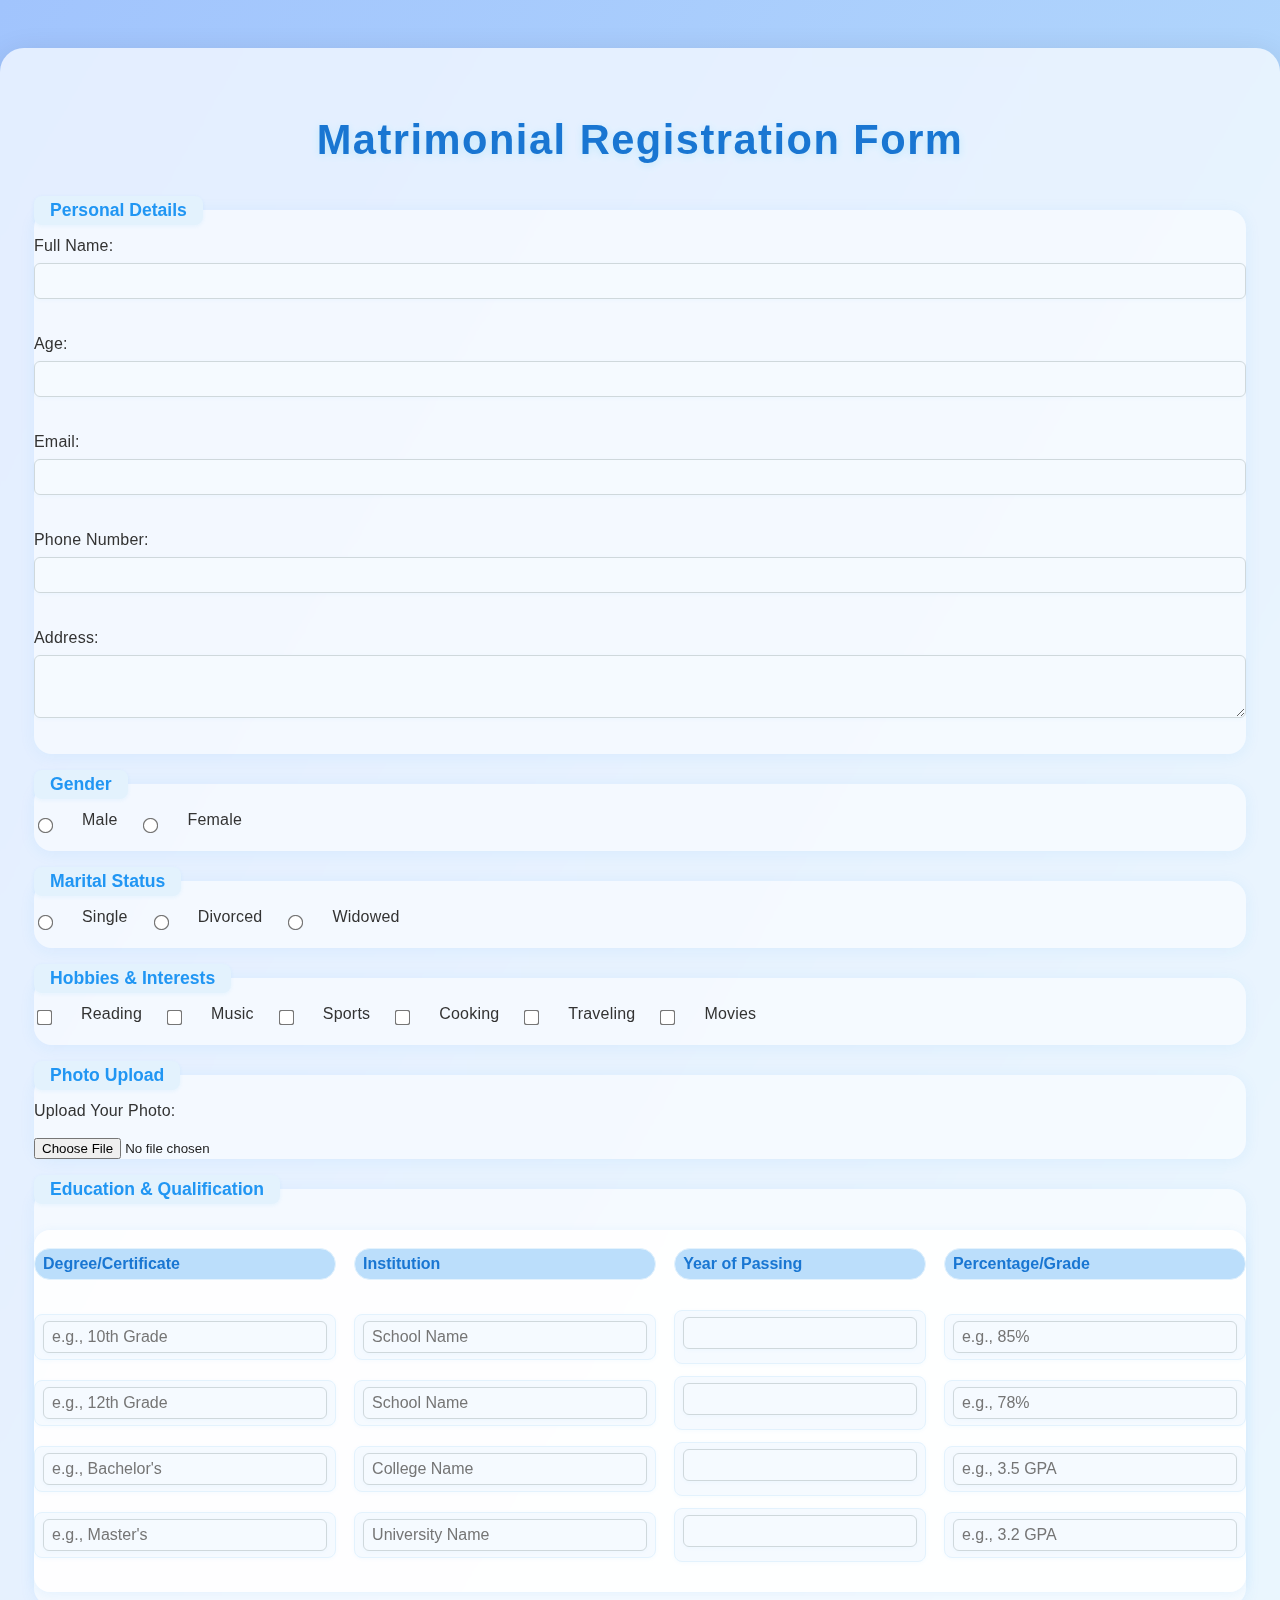
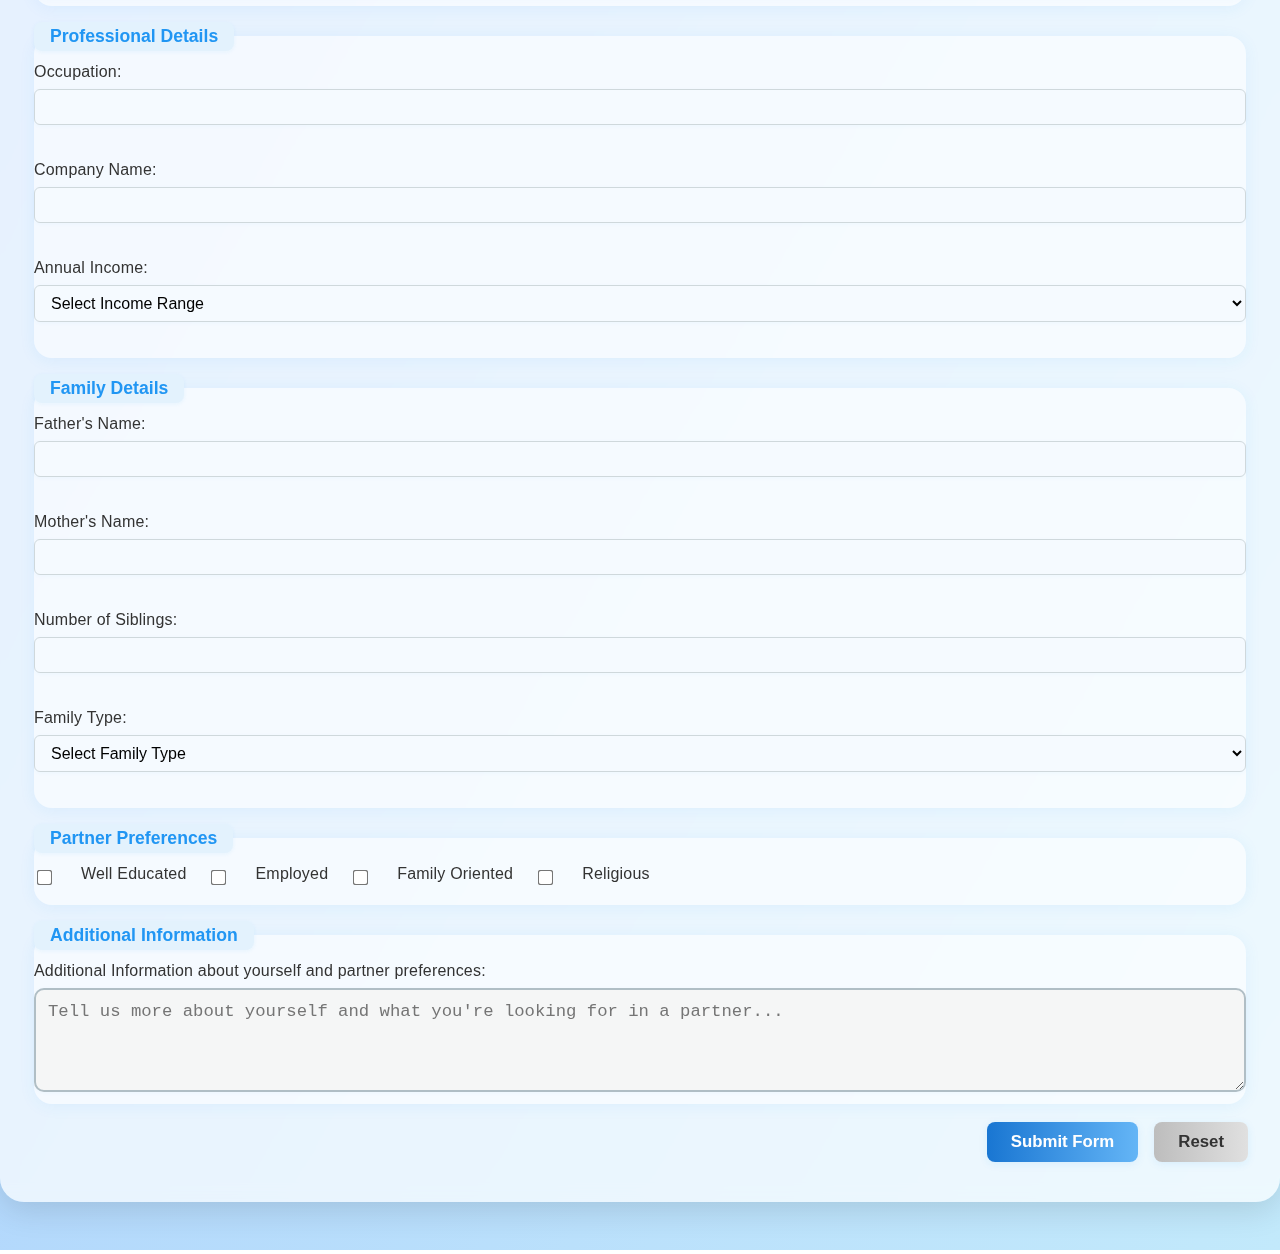
<file: Biodate_Project/biodata.html>
<!DOCTYPE html>
<html lang="en">

<head>
    <meta charset="UTF-8">
    <meta name="viewport" content="width=device-width, initial-scale=1.0">
    <title>Matrimonial Form</title>
    <link rel="stylesheet" href="style.css">
    <script src="validation.js"></script>
</head>

<body>
    <div class="container">
        <h1>Matrimonial Registration Form</h1>

        <form class="matrimonial-form">
            <fieldset class="section">
                <legend>Personal Details</legend>
            
                <label for="fullName">Full Name:</label>
                <div class="input-wrapper">
                    <input type="text" id="fullName" name="fullName" required>
                </div>
            
                <label for="age">Age:</label>
                <div class="input-wrapper">
                    <input type="number" id="age" name="age" min="18" max="80" required>
                </div>
            
                <label for="email">Email:</label>
                <div class="input-wrapper">
                    <input type="email" id="email" name="email" required>
                </div>
            
                <label for="phone">Phone Number:</label>
                <div class="input-wrapper">
                    <input type="tel" id="phone" name="phone" required>
                </div>
            
                <label for="address">Address:</label>
                <div class="input-wrapper">
                    <textarea id="address" name="address" rows="3"></textarea>
                </div>
            </fieldset>

            <fieldset class="section">
                <legend>Gender</legend>
                <div class="radio-group">
                    <input type="radio" id="male" name="gender" value="male" required>
                    <label for="male">Male</label>

                    <input type="radio" id="female" name="gender" value="female" required>
                    <label for="female">Female</label>
                </div>
            </fieldset>

            <fieldset class="section">
                <legend>Marital Status</legend>
                <div class="radio-group">
                    <input type="radio" id="single" name="maritalStatus" value="single" required>
                    <label for="single">Single</label>

                    <input type="radio" id="divorced" name="maritalStatus" value="divorced" required>
                    <label for="divorced">Divorced</label>

                    <input type="radio" id="widowed" name="maritalStatus" value="widowed" required>
                    <label for="widowed">Widowed</label>
                </div>
            </fieldset>

            <fieldset class="section">
                <legend>Hobbies & Interests</legend>
                <div class="checkbox-group">
                    <input type="checkbox" id="reading" name="hobbies" value="reading">
                    <label for="reading">Reading</label>

                    <input type="checkbox" id="music" name="hobbies" value="music">
                    <label for="music">Music</label>

                    <input type="checkbox" id="sports" name="hobbies" value="sports">
                    <label for="sports">Sports</label>

                    <input type="checkbox" id="cooking" name="hobbies" value="cooking">
                    <label for="cooking">Cooking</label>

                    <input type="checkbox" id="traveling" name="hobbies" value="traveling">
                    <label for="traveling">Traveling</label>

                    <input type="checkbox" id="movies" name="hobbies" value="movies">
                    <label for="movies">Movies</label>
                </div>
            </fieldset>

            <fieldset class="section">
                <legend>Photo Upload</legend>
                <label for="photo">Upload Your Photo:</label>
                <input type="file" id="photo" name="photo" accept="image/*">
            </fieldset>

            <fieldset class="section">
                <legend>Education & Qualification</legend>
                <table class="education-table">
                    <thead>
                        <tr>
                            <th>Degree/Certificate</th>
                            <th>Institution</th>
                            <th>Year of Passing</th>
                            <th>Percentage/Grade</th>
                        </tr>
                    </thead>
                    <tbody>
                        <tr>
                            <td><input type="text" name="degree1" placeholder="e.g., 10th Grade"></td>
                            <td><input type="text" name="institution1" placeholder="School Name"></td>
                            <td><input type="number" name="year1" min="1980" max="2025"></td>
                            <td><input type="text" name="grade1" placeholder="e.g., 85%"></td>
                        </tr>
                        <tr>
                            <td><input type="text" name="degree2" placeholder="e.g., 12th Grade"></td>
                            <td><input type="text" name="institution2" placeholder="School Name"></td>
                            <td><input type="number" name="year2" min="1980" max="2025"></td>
                            <td><input type="text" name="grade2" placeholder="e.g., 78%"></td>
                        </tr>
                        <tr>
                            <td><input type="text" name="degree3" placeholder="e.g., Bachelor's"></td>
                            <td><input type="text" name="institution3" placeholder="College Name"></td>
                            <td><input type="number" name="year3" min="1980" max="2025"></td>
                            <td><input type="text" name="grade3" placeholder="e.g., 3.5 GPA"></td>
                        </tr>
                        <tr>
                            <td><input type="text" name="degree4" placeholder="e.g., Master's"></td>
                            <td><input type="text" name="institution4" placeholder="University Name"></td>
                            <td><input type="number" name="year4" min="1980" max="2025"></td>
                            <td><input type="text" name="grade4" placeholder="e.g., 3.2 GPA"></td>
                        </tr>
                    </tbody>
                </table>
            </fieldset>

            <fieldset class="section">
                <legend>Professional Details</legend>
            
                <label for="occupation">Occupation:</label>
                <div class="input-wrapper">
                    <input type="text" id="occupation" name="occupation">
                </div>
            
                <label for="company">Company Name:</label>
                <div class="input-wrapper">
                    <input type="text" id="company" name="company">
                </div>
            
                <label for="income">Annual Income:</label>
                <div class="input-wrapper">
                    <select id="income" name="income">
                        <option value="">Select Income Range</option>
                        <option value="0-50">0 - 50 Thousands</option>
                        <option value="50 -100000">50 Thousand - 1 Lakhs</option>
                        <option value="1-2">1 - 2 Lakhs</option>
                        <option value="2+">2+ Lakhs</option>
                    </select>
                </div>
            </fieldset>

            <fieldset class="section">
                <legend>Family Details</legend>

                <label for="fatherName">Father's Name:</label>
                <div class="input-wrapper">
                    <input type="text" id="fatherName" name="fatherName">
                </div>

                <label for="motherName">Mother's Name:</label>
                <div class="input-wrapper">
                    <input type="text" id="motherName" name="motherName">
                </div>

                <label for="siblings">Number of Siblings:</label>
                <div class="input-wrapper">
                    <input type="number" id="siblings" name="siblings" min="0" max="10">
                </div>

                <label for="familyType">Family Type:</label>
                <div class="input-wrapper">
                    <select id="familyType" name="familyType">
                        <option value="">Select Family Type</option>
                        <option value="nuclear">Nuclear Family</option>
                        <option value="joint">Joint Family</option>
                    </select>
                </div>
            </fieldset>

            <fieldset class="section">
                <legend>Partner Preferences</legend>
                <div class="checkbox-group">
                    <input type="checkbox" id="educated" name="preferences" value="educated">
                    <label for="educated">Well Educated</label>

                    <input type="checkbox" id="employed" name="preferences" value="employed">
                    <label for="employed">Employed</label>

                    <input type="checkbox" id="family-oriented" name="preferences" value="family-oriented">
                    <label for="family-oriented">Family Oriented</label>

                    <input type="checkbox" id="religious" name="preferences" value="religious">
                    <label for="religious">Religious</label>

                </div>
            </fieldset>

            <fieldset class="section">
                <legend>Additional Information</legend>
                <label for="additionalInfo" class="sr-only">Additional Information about yourself and partner
                    preferences:</label>
                <textarea id="additionalInfo" name="additionalInfo" rows="4"
                    placeholder="Tell us more about yourself and what you're looking for in a partner..."></textarea>
            </fieldset>

            <div class="submit-section">
                <button type="submit" class="submit-btn">Submit Form</button>
                <button type="reset" class="reset-btn">Reset</button>
            </div>
        </form>
    </div>
</body>


</html>
</file>
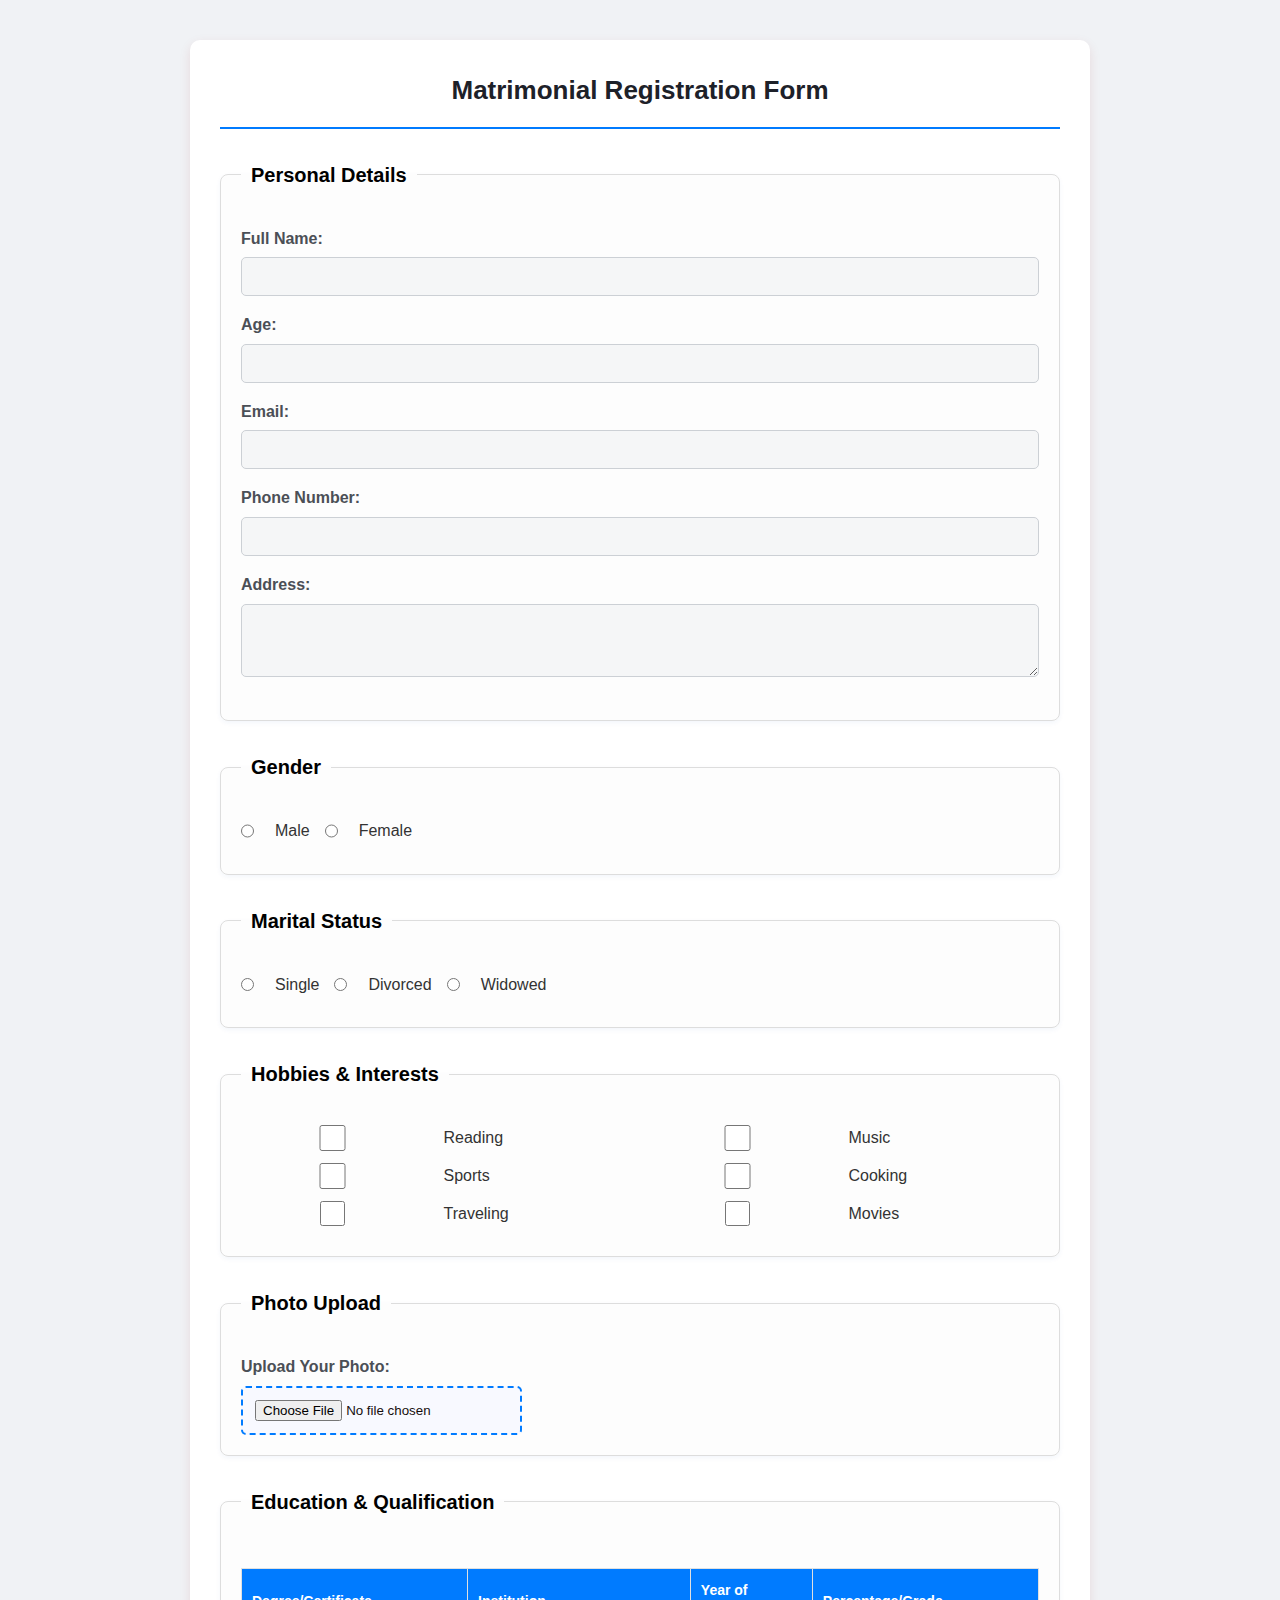
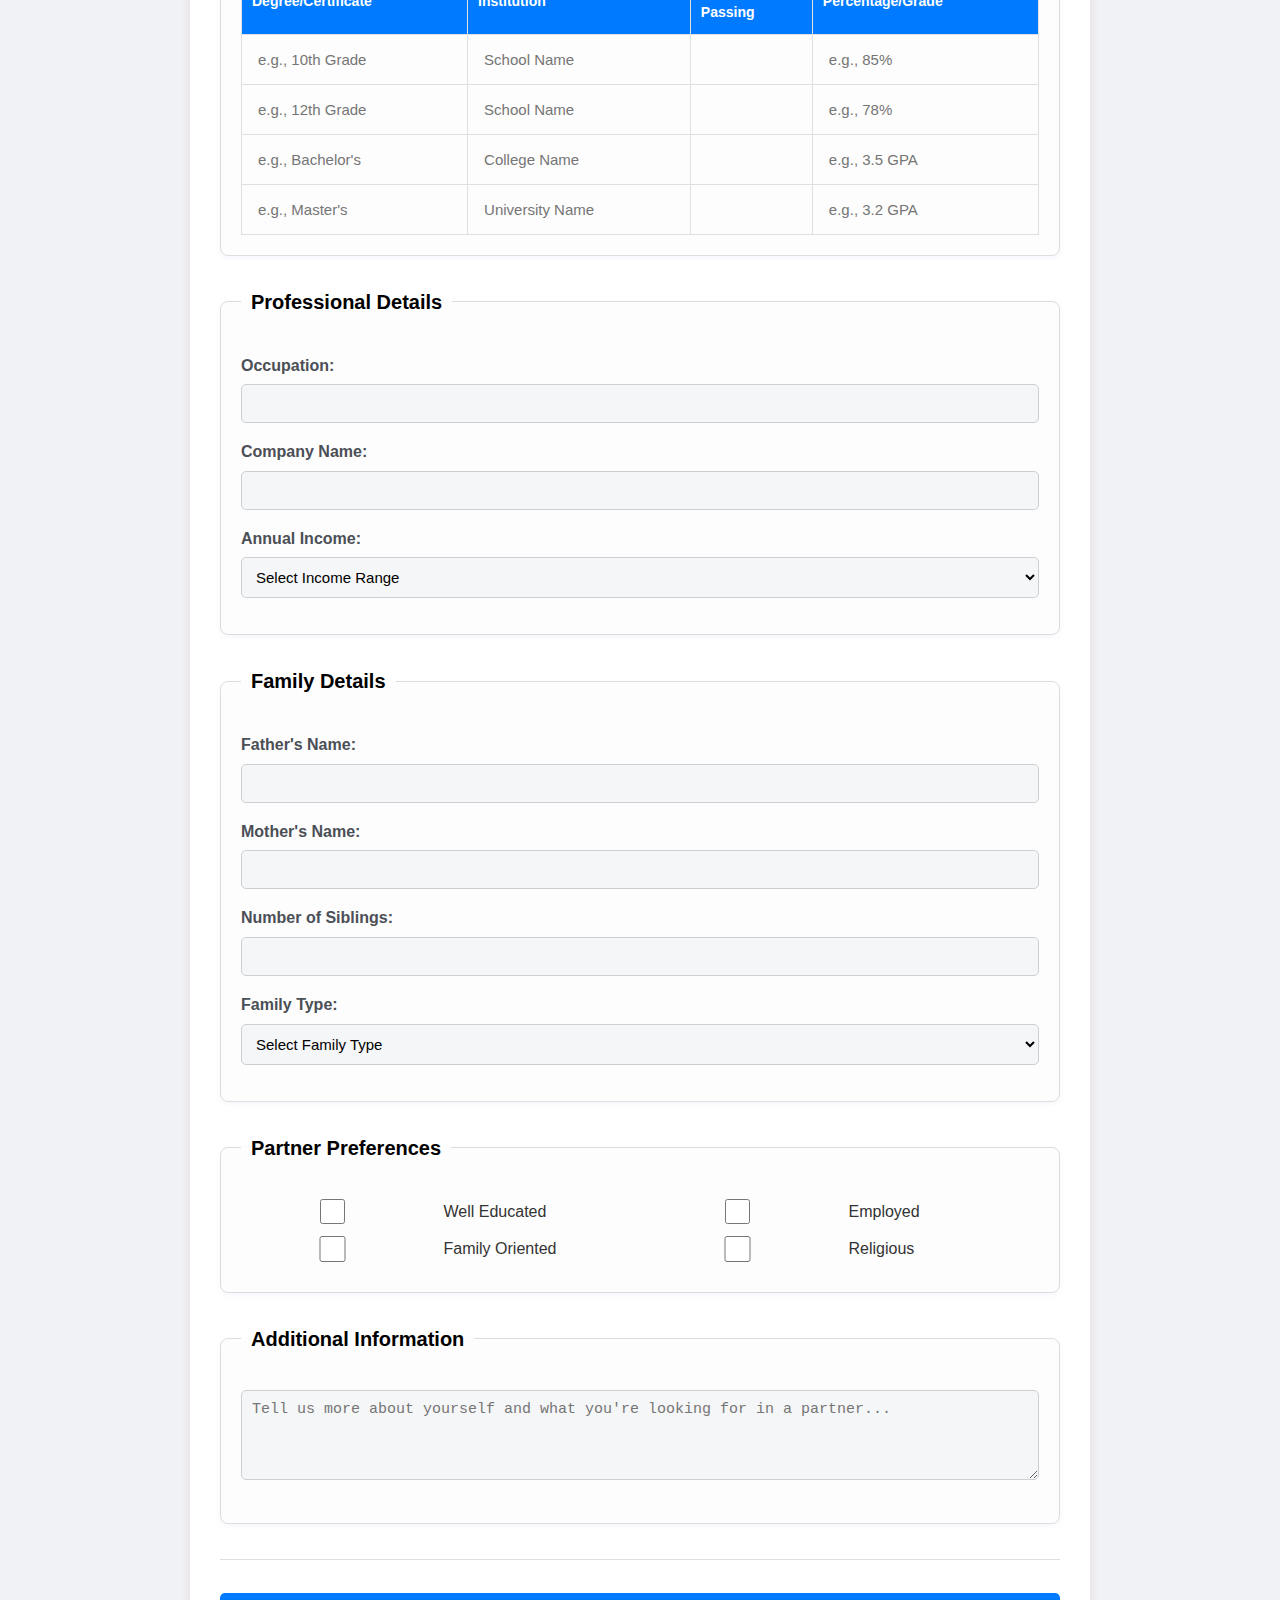
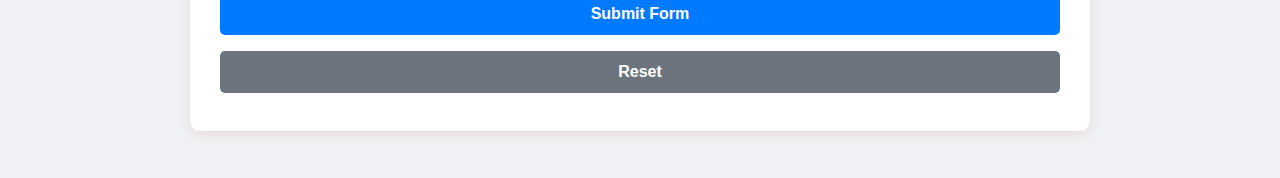
<file: Portfolio/Biodate_Project/biodata.html>
<!DOCTYPE html>
<html lang="en">

<head>
    <meta charset="UTF-8">
    <meta name="viewport" content="width=device-width, initial-scale=1.0">
    <title>Matrimonial Form</title>
    <link rel="stylesheet" href="style.css">
</head>

<body>
    <div class="container">
        <h1>Matrimonial Registration Form</h1>

        <form class="matrimonial-form">
            <fieldset class="section">
                <legend>Personal Details</legend>

                <label for="fullName">Full Name:</label>
                <input type="text" id="fullName" name="fullName" required>

                <label for="age">Age:</label>
                <input type="number" id="age" name="age" min="18" max="80" required>

                <label for="email">Email:</label>
                <input type="email" id="email" name="email" required>

                <label for="phone">Phone Number:</label>
                <input type="tel" id="phone" name="phone" required>

                <label for="address">Address:</label>
                <textarea id="address" name="address" rows="3"></textarea>
            </fieldset>

            <fieldset class="section">
                <legend>Gender</legend>
                <div class="radio-group">
                    <input type="radio" id="male" name="gender" value="male" required>
                    <label for="male">Male</label>

                    <input type="radio" id="female" name="gender" value="female" required>
                    <label for="female">Female</label>
                </div>
            </fieldset>

            <fieldset class="section">
                <legend>Marital Status</legend>
                <div class="radio-group">
                    <input type="radio" id="single" name="maritalStatus" value="single" required>
                    <label for="single">Single</label>

                    <input type="radio" id="divorced" name="maritalStatus" value="divorced" required>
                    <label for="divorced">Divorced</label>

                    <input type="radio" id="widowed" name="maritalStatus" value="widowed" required>
                    <label for="widowed">Widowed</label>
                </div>
            </fieldset>

            <fieldset class="section">
                <legend>Hobbies & Interests</legend>
                <div class="checkbox-group">
                    <input type="checkbox" id="reading" name="hobbies" value="reading">
                    <label for="reading">Reading</label>

                    <input type="checkbox" id="music" name="hobbies" value="music">
                    <label for="music">Music</label>

                    <input type="checkbox" id="sports" name="hobbies" value="sports">
                    <label for="sports">Sports</label>

                    <input type="checkbox" id="cooking" name="hobbies" value="cooking">
                    <label for="cooking">Cooking</label>

                    <input type="checkbox" id="traveling" name="hobbies" value="traveling">
                    <label for="traveling">Traveling</label>

                    <input type="checkbox" id="movies" name="hobbies" value="movies">
                    <label for="movies">Movies</label>
                </div>
            </fieldset>

            <fieldset class="section">
                <legend>Photo Upload</legend>
                <label for="photo">Upload Your Photo:</label>
                <input type="file" id="photo" name="photo" accept="image/*">
            </fieldset>

            <fieldset class="section">
                <legend>Education & Qualification</legend>
                <table class="education-table">
                    <thead>
                        <tr>
                            <th>Degree/Certificate</th>
                            <th>Institution</th>
                            <th>Year of Passing</th>
                            <th>Percentage/Grade</th>
                        </tr>
                    </thead>
                    <tbody>
                        <tr>
                            <td><input type="text" name="degree1" placeholder="e.g., 10th Grade"></td>
                            <td><input type="text" name="institution1" placeholder="School Name"></td>
                            <td><input type="number" name="year1" min="1980" max="2025"></td>
                            <td><input type="text" name="grade1" placeholder="e.g., 85%"></td>
                        </tr>
                        <tr>
                            <td><input type="text" name="degree2" placeholder="e.g., 12th Grade"></td>
                            <td><input type="text" name="institution2" placeholder="School Name"></td>
                            <td><input type="number" name="year2" min="1980" max="2025"></td>
                            <td><input type="text" name="grade2" placeholder="e.g., 78%"></td>
                        </tr>
                        <tr>
                            <td><input type="text" name="degree3" placeholder="e.g., Bachelor's"></td>
                            <td><input type="text" name="institution3" placeholder="College Name"></td>
                            <td><input type="number" name="year3" min="1980" max="2025"></td>
                            <td><input type="text" name="grade3" placeholder="e.g., 3.5 GPA"></td>
                        </tr>
                        <tr>
                            <td><input type="text" name="degree4" placeholder="e.g., Master's"></td>
                            <td><input type="text" name="institution4" placeholder="University Name"></td>
                            <td><input type="number" name="year4" min="1980" max="2025"></td>
                            <td><input type="text" name="grade4" placeholder="e.g., 3.2 GPA"></td>
                        </tr>
                    </tbody>
                </table>
            </fieldset>

            <fieldset class="section">
                <legend>Professional Details</legend>

                <label for="occupation">Occupation:</label>
                <input type="text" id="occupation" name="occupation">

                <label for="company">Company Name:</label>
                <input type="text" id="company" name="company">

                <label for="income">Annual Income:</label>
                <select id="income" name="income">
                    <option value="">Select Income Range</option>
                    <option value="0-50">0 - 50 Thousands</option>
                    <option value="50 -100000">50 Thousand - 1 Lakhs</option>
                    <option value="1-2">1 - 2 Lakhs</option>
                    <option value="2+">2+ Lakhs</option>
                </select>
            </fieldset>

            <fieldset class="section">
                <legend>Family Details</legend>

                <label for="fatherName">Father's Name:</label>
                <input type="text" id="fatherName" name="fatherName">

                <label for="motherName">Mother's Name:</label>
                <input type="text" id="motherName" name="motherName">

                <label for="siblings">Number of Siblings:</label>
                <input type="number" id="siblings" name="siblings" min="0" max="10">

                <label for="familyType">Family Type:</label>
                <select id="familyType" name="familyType">
                    <option value="">Select Family Type</option>
                    <option value="nuclear">Nuclear Family</option>
                    <option value="joint">Joint Family</option>
                </select>
            </fieldset>

            <fieldset class="section">
                <legend>Partner Preferences</legend>
                <div class="checkbox-group">
                    <input type="checkbox" id="educated" name="preferences" value="educated">
                    <label for="educated">Well Educated</label>

                    <input type="checkbox" id="employed" name="preferences" value="employed">
                    <label for="employed">Employed</label>

                    <input type="checkbox" id="family-oriented" name="preferences" value="family-oriented">
                    <label for="family-oriented">Family Oriented</label>

                    <input type="checkbox" id="religious" name="preferences" value="religious">
                    <label for="religious">Religious</label>

                </div>
            </fieldset>

            <fieldset class="section">
                <legend>Additional Information</legend>
                <label for="additionalInfo" class="sr-only">Additional Information about yourself and partner
                    preferences:</label>
                <textarea id="additionalInfo" name="additionalInfo" rows="4"
                    placeholder="Tell us more about yourself and what you're looking for in a partner..."></textarea>
            </fieldset>

            <div class="submit-section">
                <button type="submit" class="submit-btn">Submit Form</button>
                <button type="reset" class="reset-btn">Reset</button>
            </div>
        </form>
    </div>
</body>

</html>
</file>
<file: Biodate_Project/style.css>
/* General Styles */
body {
    font-family: 'Inter', 'Segoe UI', Arial, sans-serif;
    background: linear-gradient(120deg, #a1c4fd 0%, #c2e9fb 100%);
    min-height: 100vh;
    margin: 0;
    padding: 0;
    color: #222;
    overflow-x: hidden;
}

.container {
    max-width: 1250px;
    margin: 48px auto;
    background: rgba(255,255,255,0.7);
    box-shadow: 0 8px 32px rgba(60, 60, 120, 0.18);
    border-radius: 24px;
    box-shadow: 0 8px 32px rgba(0,0,0,0.12);
    padding: 40px 32px;
    backdrop-filter: blur(8px);
    animation: glassFadeIn 1s cubic-bezier(.42,0,.58,1);
    position: relative;
}

@keyframes glassFadeIn {
    from { opacity: 0; transform: translateY(60px) scale(0.98);}
    to { opacity: 1; transform: translateY(0) scale(1);}
}

h1 {
    text-align: center;
    color: #1976d2;
    font-size: 2.6rem;
    margin-bottom: 32px;
    letter-spacing: 1.5px;
    font-weight: 700;
    text-shadow: 0 2px 8px #c2e9fb;
    animation: fadeInDown 0.7s;
}

@keyframes fadeInDown {
    from { opacity: 0; transform: translateY(-40px);}
    to { opacity: 1; transform: translateY(0);}
}

fieldset.section {
    border: none;
    border-radius: 18px;
    margin-bottom: 32px;
    padding: 24px 20px 16px 20px;
    background: rgba(255,255,255,0.55);
    box-shadow: 0 2px 16px rgba(33,150,243,0.08);
    animation: fadeIn 0.7s;
    position: relative;
}

@keyframes fadeIn {
    from { opacity: 0;}
    to { opacity: 1;}
}

legend {
    font-weight: 600;
    color: #1976d2;
    font-size: 1.18rem;
    padding: 0 14px;
    background: linear-gradient(90deg, #a1c4fd 0%, #c2e9fb 100%);
    border-radius: 8px;
    margin-bottom: 12px;
    box-shadow: 0 1px 4px rgba(33,150,243,0.07);
}

label {
    display: block;
    margin-bottom: 8px;
    font-weight: 500;
    color: #333;
    letter-spacing: 0.2px;
}

.input-wrapper {
    position: relative;
    margin-bottom: 16px;
    margin-bottom: 24px;
    display: flex;
    flex-direction: column;
    gap: 6px;
    transition: all 0.3s ease;
}

input[type="text"], input[type="email"], input[type="password"], input[type="number"], input[type="tel"], textarea, select {
    width: 100%;
    padding: 12px 12px;
    box-sizing: border-box;
    border: 2px solid #b0bec5;
    border-radius: 10px;
    font-size: 1.08rem;
    background: rgba(245,245,245,0.85);
    margin-bottom: 8px;
    transition: border-color 0.25s, box-shadow 0.25s;
    box-shadow: 0 1px 4px rgba(33,150,243,0.04);
}
input[type="radio"], input[type="checkbox"] {
    accent-color: #1976d2;
    margin-right: 8px;
    vertical-align: middle; /* <-- Add this line */
    transform: scale(1.18);
    transition: accent-color 0.2s;
}
input:focus, textarea:focus, select:focus {
    border-color: #1976d2;
    outline: none;
    background: #e3f2fd;
    box-shadow: 0 2px 8px #a1c4fd;
}

input[type="file"] {
    margin-top: 10px;
}

input[type="radio"], input[type="checkbox"] {
    accent-color: #1976d2;
    margin-right: 8px;
    transform: scale(1.18);
    transition: accent-color 0.2s;
}

.radio-group, .checkbox-group {
    display: flex;
    flex-wrap: wrap;
    gap: 22px;
    margin-bottom: 14px;
    align-items: center; /* <-- Add this line */
}


.education-table, .admin-table {
    width: 100%;
    border-collapse: collapse;
    margin-top: 14px;
    margin-bottom: 14px;
    animation: fadeIn 0.7s;
    background: rgba(255,255,255,0.7);
    border-radius: 12px;
    overflow: hidden;
}

.education-table {
    width: 100%;
    border-collapse: separate;
    border-spacing: 0 18px; /* Adds vertical space between rows */
    background: rgba(255,255,255,0.85);
    box-shadow: 0 2px 12px rgba(33,150,243,0.08);
    border-radius: 16px;
    overflow: hidden;
}

.education-table th, .education-table td, .admin-table th, .admin-table td {
    border: none;
    padding: 12px 12px;
    text-align: left;
    font-size: 1.05rem;
    font-size: 1rem;
    background: none;
}

.admin-table {
    width: 100%;
    border-collapse: collapse;
    margin-top: 14px;
    margin-bottom: 14px;
    animation: fadeIn 0.7s;
    background: rgba(255,255,255,0.85);
    border-radius: 12px;
    overflow: hidden;
}

.education-table th, .admin-table th {
    background: linear-gradient(90deg, #a1c4fd 0%, #c2e9fb 100%);
    color: #1976d2;
    font-weight: 600;
}

.education-table th, .education-table td {
    padding: 14px 18px;
    border: none;
    background: none;
    vertical-align: middle;
}

.education-table tr {
    display: grid;
    grid-template-columns: 1.2fr 1.2fr 1fr 1.2fr;
    gap: 18px;
    align-items: center;
    margin-bottom: 12px;
    background: none;
}

.education-table th {
    background: linear-gradient(90deg, #a1c4fd 0%, #c2e9fb 100%);
    color: #1976d2;
    font-weight: 600;
    font-size: 1.08rem;
    border-bottom: 2px solid #e3f2fd;
    text-align: left;
}

.education-table td {
    background: #f7fbff;
    border-radius: 8px;
    box-shadow: 0 1px 4px rgba(33,150,243,0.04);
}

.education-table input[type="text"] {
    width: 100%;
    margin: 0;
    box-sizing: border-box;
    border-radius: 8px;
    border: 2px solid #b0bec5;
    background: #f7fbff;
    font-size: 1rem;
    transition: border-color 0.2s, box-shadow 0.2s;
}

.education-table input[type="text"]:focus {
    border-color: #1976d2;
    box-shadow: 0 2px 8px #a1c4fd;
    background: #e3f2fd;
}

.education-table tr:hover td {
    background: #e3f2fd;
    transition: background 0.2s;
}

.admin-table tr {
    transition: background 0.2s;
}

.admin-table tr:hover {
    background: #e3f2fd;
}

.submit-section {
    display: flex;
    gap: 16px;
    justify-content: flex-end;
    margin-top: 18px;
}

.submit-btn, .reset-btn, .btn {
    background: linear-gradient(90deg, #1976d2 0%, #64b5f6 100%);
    color: #fff;
    border: none;
    border-radius: 8px;
    padding: 10px 24px;
    font-size: 1.05rem;
    font-weight: 600;
    cursor: pointer;
    box-shadow: 0 2px 8px rgba(33,150,243,0.10);
    transition: background 0.2s, transform 0.2s, box-shadow 0.2s;
    outline: none;
}

.btn-view {
    background: linear-gradient(90deg, #1976d2 0%, #64b5f6 100%);
}

.btn-edit {
    background: linear-gradient(90deg, #43ea7f 0%, #4CAF50 100%);
}

.btn-delete {
    background: linear-gradient(90deg, #f44336 0%, #e57373 100%);
}

.btn:hover, .submit-btn:hover, .reset-btn:hover {
    background: linear-gradient(90deg, #1565C0 0%, #1976d2 100%);
    transform: translateY(-2px) scale(1.06);
    box-shadow: 0 4px 16px #a1c4fd;
}

.reset-btn {
    background: linear-gradient(90deg, #bdbdbd 0%, #e0e0e0 100%);
    color: #333;
}

.reset-btn:hover {
    background: linear-gradient(90deg, #757575 0%, #bdbdbd 100%);
    color: #fff;
}

.dashboard-nav {
    display: flex;
    gap: 16px;
    margin-bottom: 14px;
    justify-content: flex-end;
}

.action-buttons {
    display: flex;
    gap: 10px;
}

.password-requirements ul {
    margin: 8px 0 0 22px;
    padding: 0;
    font-size: 0.98rem;
}

.password-requirements li {
    color: #757575;
    transition: color 0.2s;
}

.password-requirements li.valid {
    color: #43ea7f;
}

.password-requirements li.invalid {
    color: #f44336;
}

.input-icon {
    position: absolute;
    right: 14px;
    top: 50%;
    transform: translateY(-50%);
    font-size: 1.18rem;
    pointer-events: none;
}

.valid-icon {
    color: #43ea7f;
}

.invalid-icon {
    color: #f44336;
}

.gear-icon {
    position: fixed;
    top: 22px;
    right: 38px;
    font-size: 2.3rem;
    color: #1976d2;
    cursor: pointer;
    z-index: 100;
    transition: transform 0.2s;
    filter: drop-shadow(0 2px 8px #a1c4fd);
}

.gear-icon:hover {
    transform: rotate(45deg) scale(1.13);
}

.nav-popup {
    display: none;
    position: absolute;
    top: 70px;
    right: 50px;
    background: rgba(255,255,255,0.95);
    border-radius: 14px;
    box-shadow: 0 4px 24px rgba(33,150,243,0.18);
    padding: 22px 28px;
    min-width: 200px;
    z-index: 99;
    animation: fadeIn 0.5s;
    border: 1.5px solid #a1c4fd;
}

.nav-popup.active {
    display: block;
}

.nav-menu {
    list-style: none;
    margin: 0;
    padding: 0;
}

.nav-menu li {
    margin-bottom: 16px;
}

.nav-menu li:last-child {
    margin-bottom: 0;
}

.nav-menu a {
    color: #1976d2;
    text-decoration: none;
    font-weight: 600;
    font-size: 1.08rem;
    transition: color 0.2s;
}

.nav-menu a:hover, .logout-link:hover {
    color: #f44336;
    text-decoration: underline;
}

.logout-link {
    color: #f44336;
    font-weight: 600;
}

img {
    border-radius: 12px;
    box-shadow: 0 2px 12px rgba(33,150,243,0.12);
    margin-top: 10px;
    transition: transform 0.3s;
}

img:hover {
    transform: scale(1.08) rotate(-2deg);
}

@media (max-width: 700px) {
    .container {
        padding: 18px 4px;
        max-width: 99vw;
    }

    .education-table tr {
        grid-template-columns: 1fr;
        gap: 8px;
    }

    .education-table th, .education-table td, .admin-table th, .admin-table td {
        font-size: 0.94rem;
        padding: 7px 7px;
    }

    .education-table th, .education-table td {
        font-size: 0.95rem;
        padding: 7px 4px;
    }

    .dashboard-nav, .submit-section {
        flex-direction: column;
        gap: 10px;
    }

    .gear-icon {
        top: 10px;
        right: 10px;
        font-size: 1.5rem;
    }

    .nav-popup {
        top: 40px;
        right: 10px;
        min-width: 140px;
        padding: 12px 12px;
    }
}

/* Animations for feedback messages */
div[style*="background: lightgreen"], div[style*="background: #d4edda"], div[style*="background: #f8d7da"], div[style*="background: red"] {
    animation: fadeInMsg 0.7s;
    border-radius: 8px;
    box-shadow: 0 2px 8px #a1c4fd;
}

@keyframes fadeInMsg {
    from { opacity: 0; transform: scale(0.95);}
    to { opacity: 1; transform: scale(1);}
}

/* --- Subtle Floating Animation for Buttons --- */
.submit-btn, .reset-btn, .btn {
    animation: floatBtn 2.5s infinite ease-in-out;
}

@keyframes floatBtn {
    0%, 100% { transform: translateY(0);}
    50% { transform: translateY(-2px);}
}

/* --- Add a decorative image for extra style --- */
body::after {
    content: "";
    position: fixed;
    bottom: -60px;
    right: -60px;
    width: 320px;
    height: 320px;
    background: url('https://images.unsplash.com/photo-1506744038136-46273834b3fb?auto=format&fit=crop&w=320&q=80') no-repeat center/cover;
    opacity: 0.12;
    z-index: 0;
    border-radius: 50%;
    pointer-events: none;
    filter: blur(2px);
}

/* --- Form Grid Styles --- */
.form-grid {
    display: grid;
    grid-template-columns: 1.4fr 1.9fr;
    gap: 20px;
}
.form-grid > div {
    background: #fff;
    border-radius: 16px;
    box-shadow: 0 2px 12px rgba(0,0,0,0.06);
    padding: 20px;
    display: flex;
    flex-direction: column;
    gap: 24px;
}
.form-grid fieldset {
    margin: 0;
}
fieldset.section {
    border: none;
    padding: 0;
    margin-bottom: 16px;
}
.section {
    padding-left: 32px; /* Adjust value as needed */
}
.section p {
    padding-left: 20px; /* Adjust value as needed */
}
legend {
    font-weight: bold;
    font-size: 1.1em;
    margin-bottom: 12px;
    background: #e3f2fd;
    border-radius: 8px;
    padding: 4px 16px;
    color: #2196f3;
    display: inline-block;
}
.input-wrapper input,
.input-wrapper textarea,
.input-wrapper select {
    width: 100%;
    padding: 8px 12px;
    border-radius: 6px;
    border: 1px solid #cfd8dc;
    margin-bottom: 12px;
    font-size: 1em;
    background: #f5faff;
}

.education-table th {
    background: #bbdefb;
    color: #1976d2;
    padding: 6px 8px;
    border-radius: 20px;      /* Remove rounded corners */
    font-weight: 600;
    font-size: 1em;
    border: 1px solid #e3f2fd;
}

.education-table td {
    padding: 6px 8px;
    border: 1px solid #e3f2fd;
    background: #f5faff;
}

.education-table input[type="text"],
.education-table input[type="number"] {
    width: 100%;
    box-sizing: border-box;
    padding: 6px 8px;
    border-radius: 6px;
    border: 1px solid #cfd8dc;
    background: #f5faff;
    font-size: 1em;
}

.education-table input[type="text"]:focus,
.education-table input[type="number"]:focus {
    border-color: #2196f3;
    outline: none;
}
@media (max-width: 900px) {
    .form-grid {
        grid-template-columns: 1fr;
        gap: 24px;
    }
}
</file>
<file: Portfolio/Biodate_Project/style.css>
* {
    margin: 0;
    padding: 0;
    box-sizing: border-box;
}

html {
    font-size: 16px; /* Base font size */
    scroll-behavior: smooth; /* Smooth scrolling */
}
body {
    font-family: Arial, sans-serif;
    background-color: #f0f2f5; 
    padding: 20px;
    line-height: 1.6;
    color: #160e0e; 
}

h1 {
    text-align: center;
    color: #1d2129; /* Darker, professional color */
    margin-bottom: 30px;
    font-size: 26px; /* Slightly adjusted size */
    border-bottom: 2px solid #007bff;
    padding-bottom: 15px;
}

.container {
    max-width: 900px;
    margin: 20px auto; /* Added top/bottom margin */
    background-color: #ffffff;
    padding: 30px;
    border-radius: 10px; /* Slightly more rounded */
    box-shadow: 0 4px 12px rgba(156, 15, 15, 0.1); /* Softer, more diffused shadow */
}

/* Section Styling using fieldset */
.section { /* Retained class name for CSS, but applies to fieldset tag in HTML */
    margin-bottom: 30px; /* Increased spacing */
    padding: 20px;
    border: 1px solid #ddd;
    border-radius: 8px; /* More rounded sections */
    background-color: #fdfdfd; /* Slightly off-white */
    box-shadow: 0 2px 5px rgba(29, 70, 184, 0.05); /* Subtle shadow for sections */
}

fieldset {
    border: none; /* Remove default fieldset border */
    padding: 0; /* Reset padding */
    margin: 0; /* Reset margin */
}
.section legend {
    color: #000000;
    margin-bottom: 15px; /* Increased spacing below legend */
    font-family: 'Arial', sans-serif; /* Consistent font */
    font-size: 20px;
    font-weight: bold;
    padding: 0 10px; /* Padding around legend text */
    width: auto; /* Allow legend to size based on content */
    border-bottom: none; /* Remove any potential default legend border */
}


/* Label Styling */
label {
    display: block;
    margin-bottom: 6px; /* Adjusted spacing */
    font-weight: bold;
    color: #4b4f56; /* Softer label color */
}

/* Visually hidden class for labels that are covered by legend */
.sr-only {
    position: absolute;
    width: 1px;
    height: 1px;
    padding: 0;
    margin: -1px;
    overflow: hidden;
    clip: rect(0, 0, 0, 0);
    white-space: nowrap;
    border: 0;
}


input[type="text"],
input[type="email"],
input[type="tel"],
input[type="number"],
select,
textarea {
    width: 100%;
    padding: 10px; /* Increased padding */
    margin-bottom: 16px; /* Adjusted spacing */
    border: 1px solid #ccd0d5; /* Softer border color */
    border-radius: 5px; /* More rounded inputs */
    font-size: 15px; /* Slightly larger font */
    background-color: #f5f6f7; /* Light background for inputs */
}

input[type="text"]:focus,
input[type="email"]:focus,
input[type="tel"]:focus,
input[type="number"]:focus,
select:focus,
textarea:focus {
    border-color: #007bff;
    outline: none;
    box-shadow: 0 0 0 2px rgba(0, 123, 255, 0.25); /* Focus indicator */
    background-color: #fff;
}

/* Radio Button Styling */
.radio-group {
    display: flex;
    gap: 15px; /* Adjusted gap */
    flex-wrap: wrap;
    margin-bottom: 10px; /* Spacing below group */
}

.radio-group input[type="radio"] {
    width: auto;
    margin-right: 6px;
    margin-bottom: 0;
    accent-color: #007bff; /* Modern way to color radio/checkbox */
}

.radio-group label {
    display: flex;
    align-items: center;
    font-weight: normal;
    margin-bottom: 0;
    color: #333; /* Ensure label text color */
}

/* Checkbox Styling */
.checkbox-group {
    display: grid;
    grid-template-columns: repeat(auto-fit, minmax(160px, 1fr)); /* Adjusted minmax */
    gap: 12px; /* Adjusted gap */
    margin-bottom: 10px; /* Spacing below group */
}

.checkbox-group input[type="checkbox"] {
    width: auto;
    margin-right: 8px;
    margin-bottom: 0;
    accent-color: #007bff; /* Modern way to color radio/checkbox */
}

.checkbox-group label {
    display: flex;
    align-items: center;
    font-weight: normal;
    margin-bottom: 0;
    color: #333; /* Ensure label text color */
}

/* File Upload */
input[type="file"] {
    padding: 12px; /* Increased padding */
    border: 2px dashed #007bff;
    background-color: #f8f9ff;
    cursor: pointer;
    border-radius: 5px; /* Rounded corners */
    transition: background-color 0.2s ease-in-out;
}

input[type="file"]:hover {
    background-color: #e9f3ff; /* Lighter hover state */
}

/* Table Styling */
.education-table {
    width: 100%;
    border-collapse: collapse;
    margin-top: 15px; /* Adjusted spacing */
}

.education-table th,
.education-table td {
    border: 1px solid #e0e0e0; /* Lighter table borders */
    padding: 10px; /* Increased padding */
    text-align: left;
}

.education-table th {
    background-color: #007bff;
    color: white;
    font-weight: bold;
    font-size: 14px; /* Adjusted font size */
}

.education-table td input {
    width: 100%;
    border: none; /* Keep borderless for clean look */
    padding: 6px; /* Adjusted padding */
    margin: 0;
    background-color: transparent;
    border-radius: 3px; /* Subtle rounding */
}

.education-table td input:focus {
    background-color: #e9f3ff; /* Lighter focus background */
    border: 1px solid #007bff; /* Add border on focus for clarity */
    outline: none;
}

/* Button Styling */
.submit-section {
    text-align: center;
    margin-top: 35px; /* Increased spacing */
    padding-top: 25px; /* Increased spacing */
    border-top: 1px solid #e0e0e0; /* Lighter border */
}

.submit-btn,
.reset-btn {
    padding: 12px 30px;
    margin: 0 10px;
    border: none;
    border-radius: 5px;
    cursor: pointer;
    font-size: 16px;
    font-weight: bold;
    transition: background-color 0.2s ease-in-out, transform 0.1s ease; /* Added transition */
}

.submit-btn:hover,
.reset-btn:hover {
    transform: translateY(-1px); /* Subtle lift effect */
}

.submit-btn {
    background-color: #007bff;
    color: white;
}

.submit-btn:hover {
    background-color: #0056b3;
}

.reset-btn {
    background-color: #6c757d;
    color: white;
}

.reset-btn:hover {
    background-color: #545b62;
}

.submit-section {
        display: flex; /* Use flex for button stacking */
        flex-direction: column;
}
    
.submit-btn,
    .reset-btn {
        margin: 8px 0; /* Adjusted margin for stacked buttons */
        width: 100%;
}
</file>
